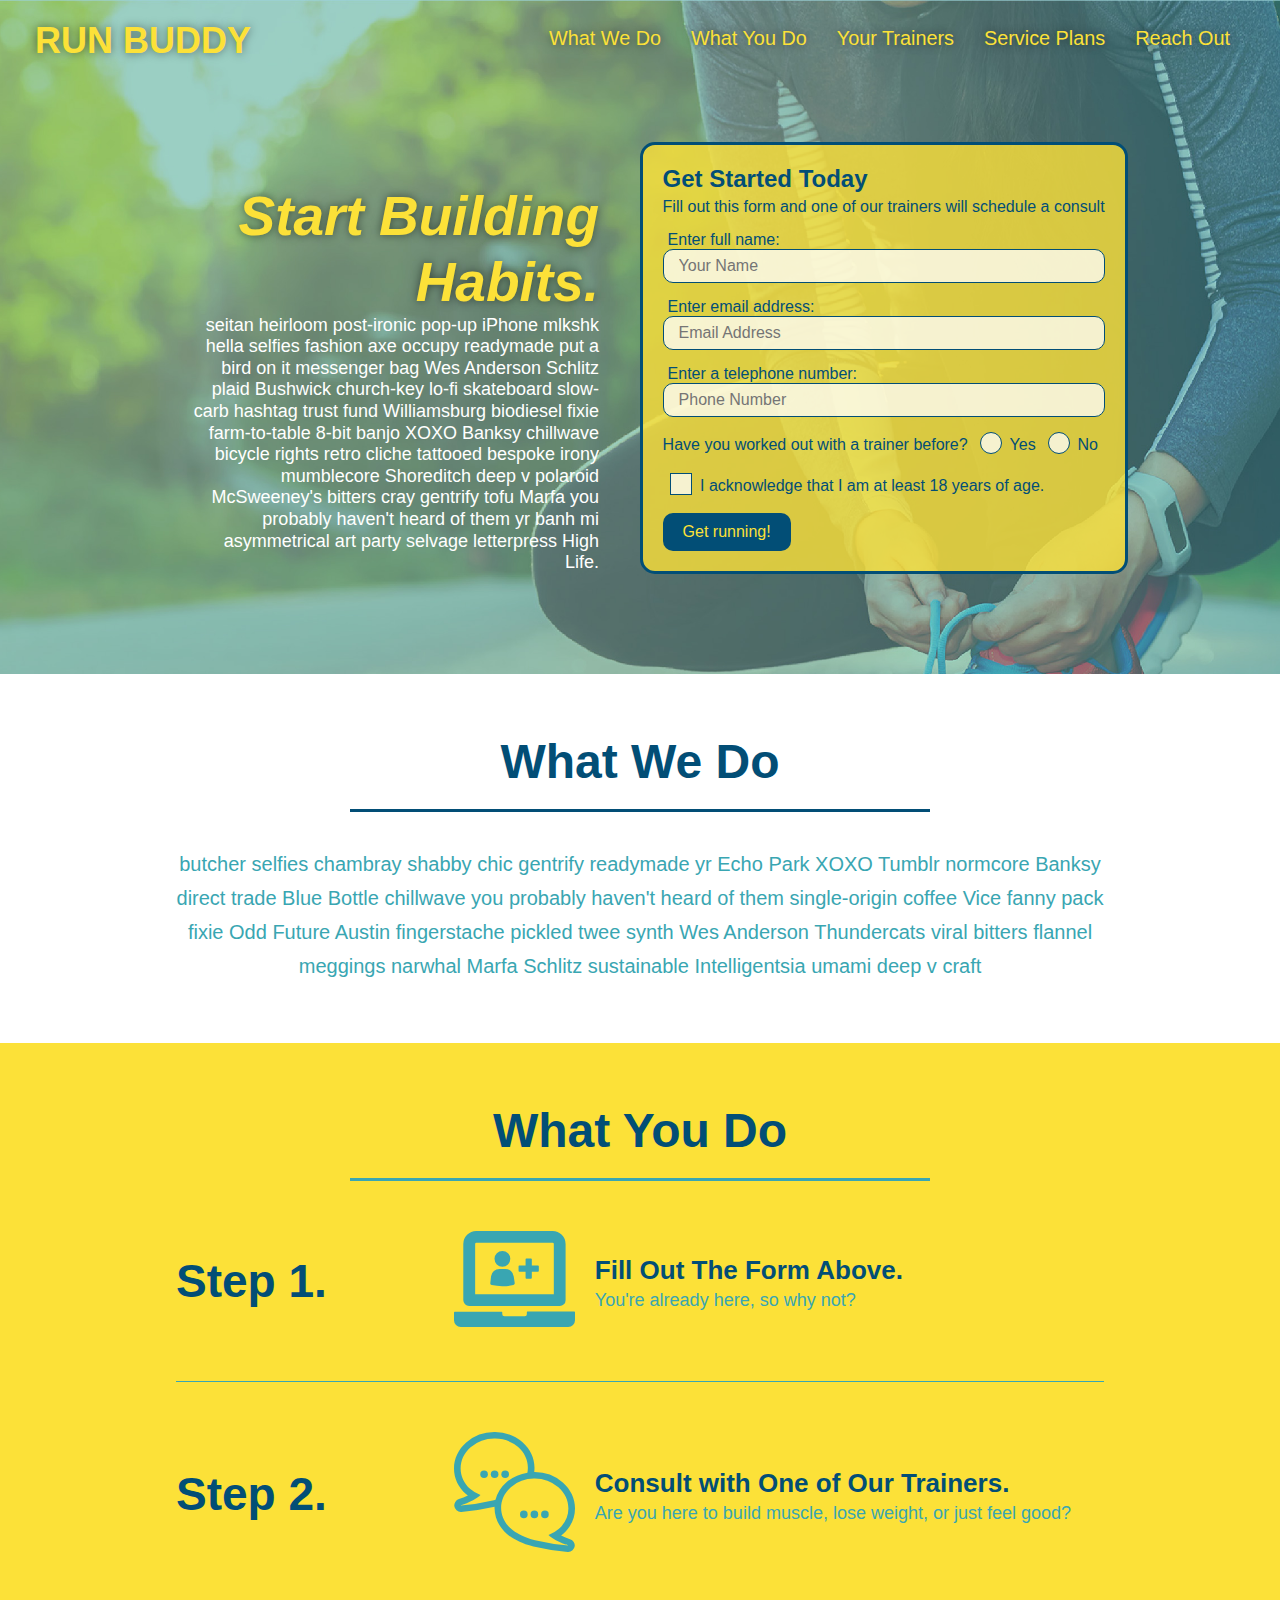
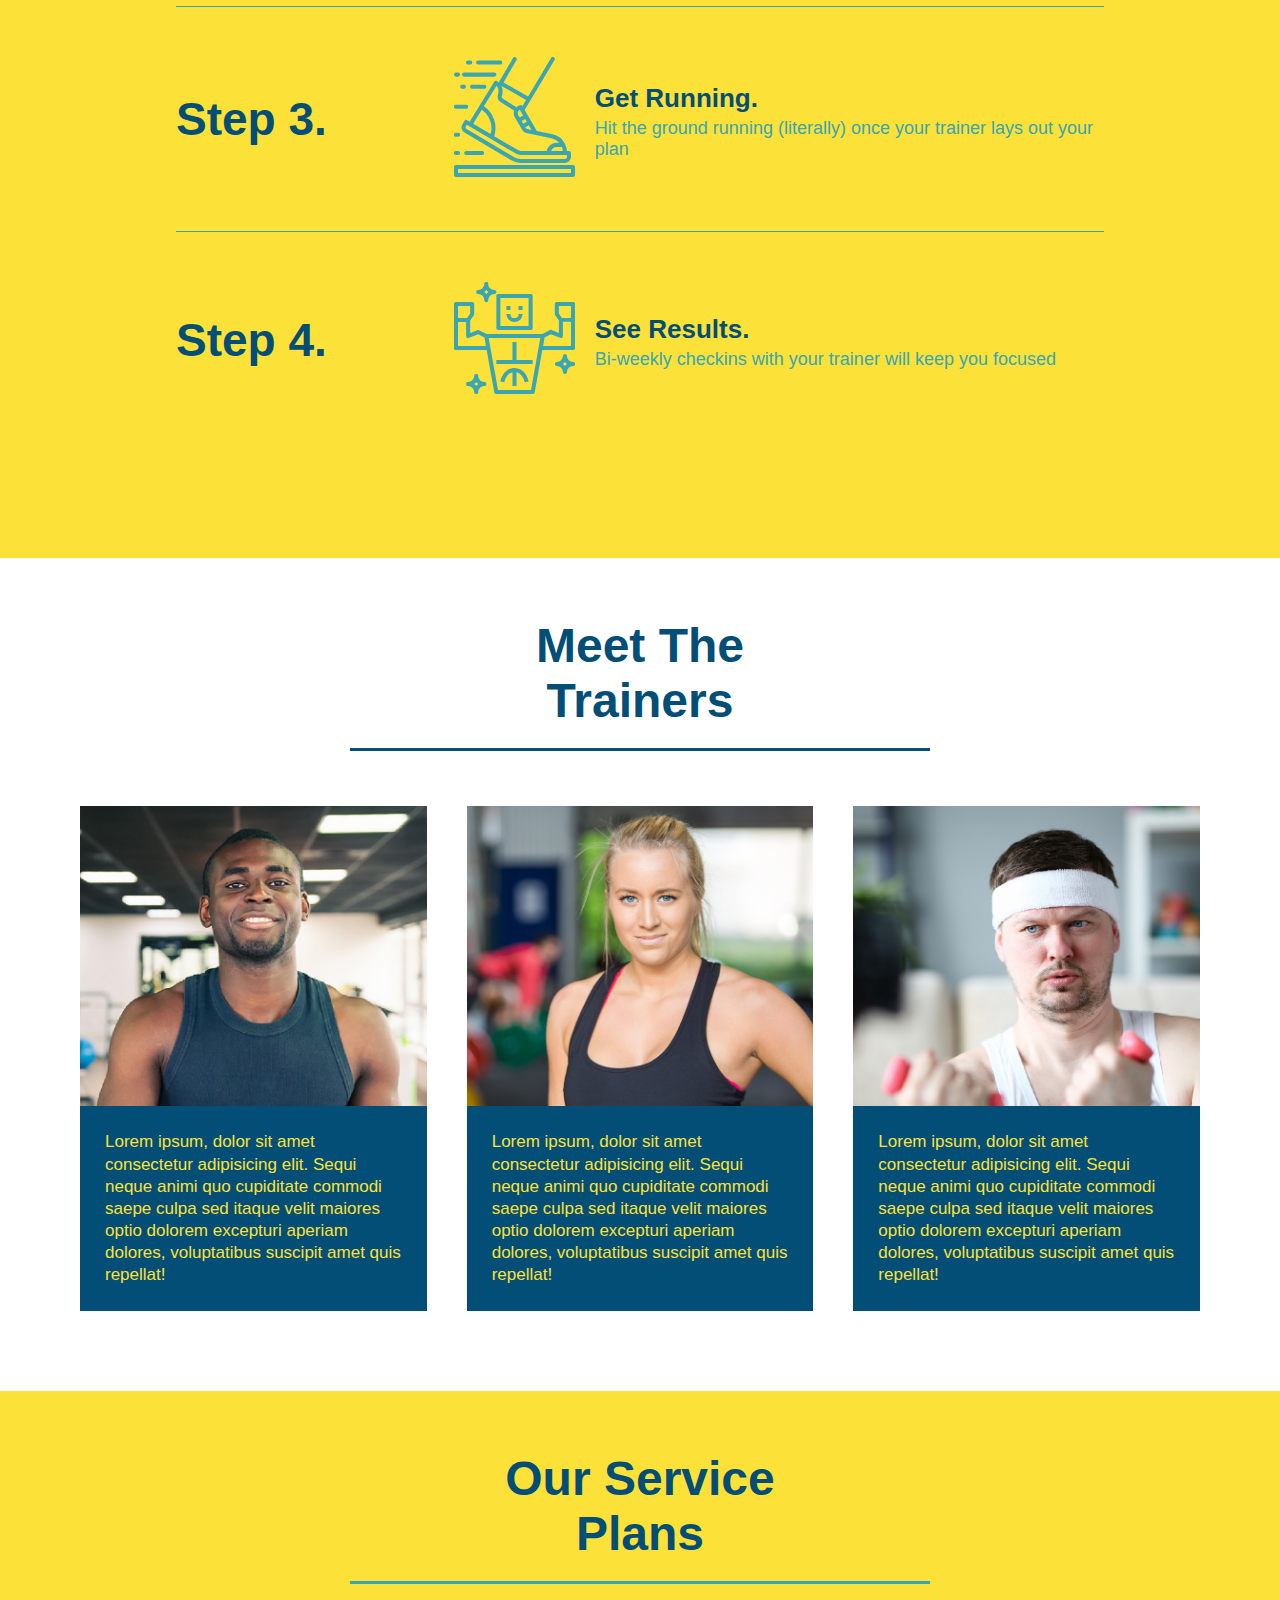
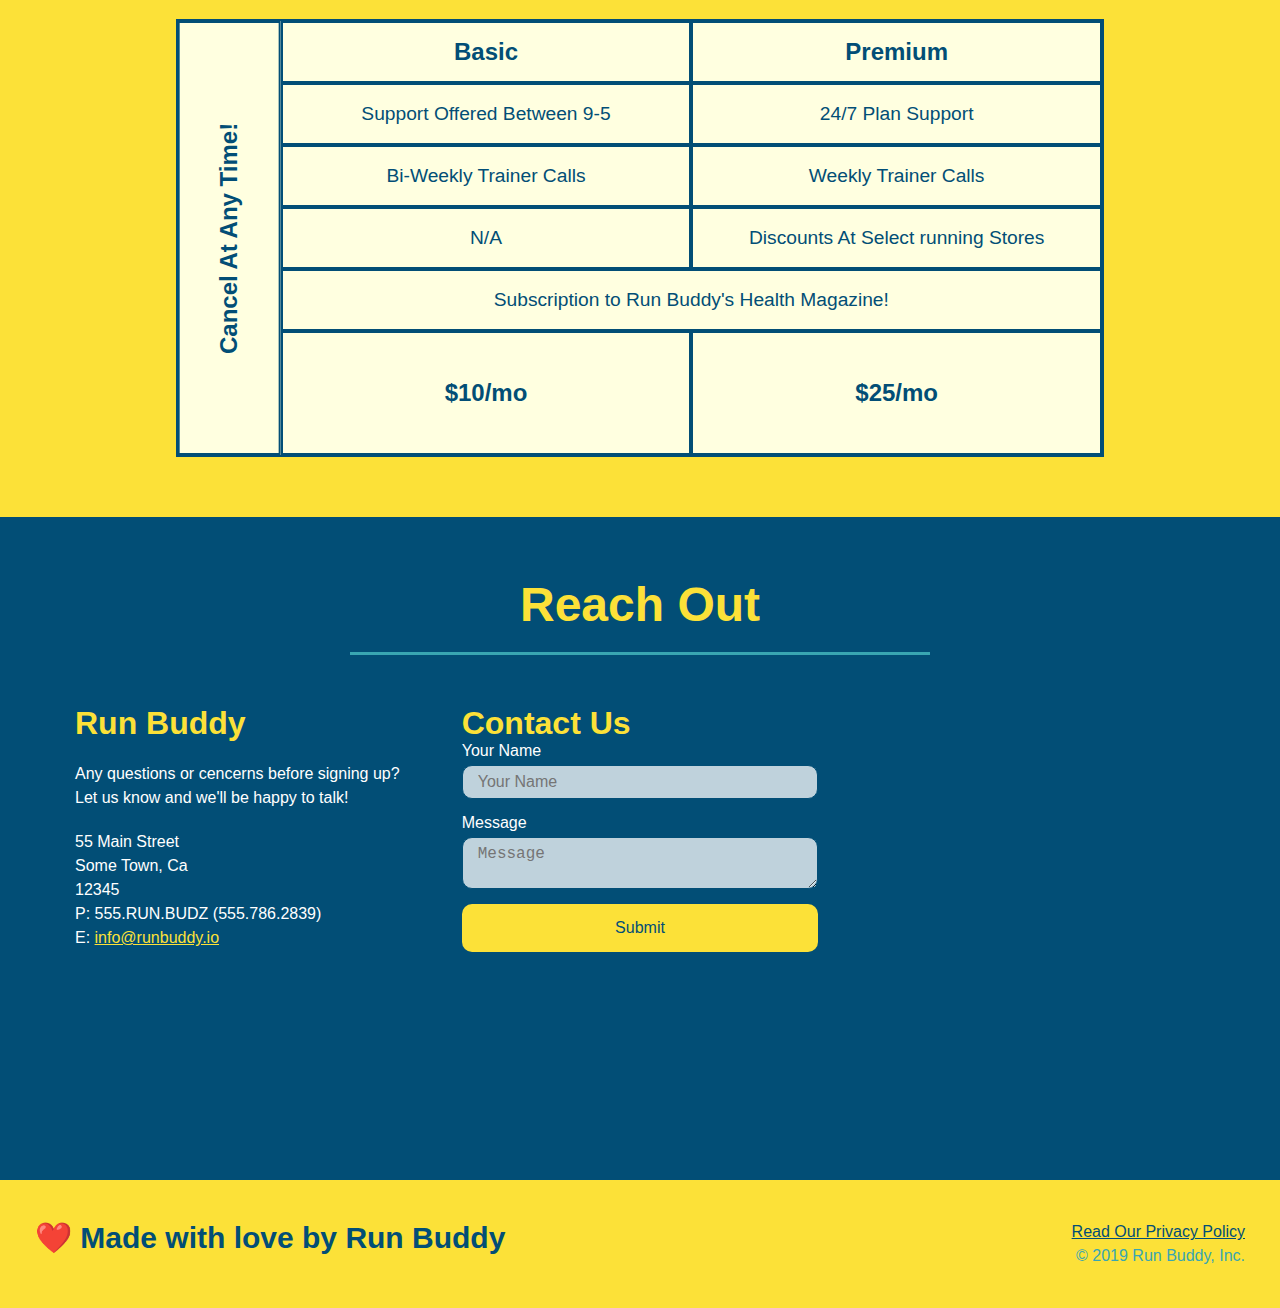
<file: index.html>
<!DOCTYPE html>
<html lang="en">
    <head>
        <link rel="stylesheet" href="./assets/css/style.css" />
        <meta charset="UTF-8" />
        <meta name="viewport" content="width=device-width, initial-scale=1.0" />
        <title>Run Buddy</title>
    </head>
    <body>
        <!-- navigation -->
        <header>
            <h1>
                <a href="/">RUN BUDDY</a>
            </h1>
            <nav>
                <!-- Unordered list item -->
                <ul>
                    <!-- List item element -->
                    <li>
                        <!-- Anchor element -->
                        <a href="#what-we-do">What We Do</a>
                    </li>
                    <li>
                        <a href="#what-you-do">What You Do</a>
                    </li>
                    <li>
                        <a href="#your-trainers">Your Trainers</a>
                    </li>
                    <li>
                        <a href="#service-plan">Service Plans</a>
                    </li>
                    <li>
                        <a href="#reach-out">Reach Out</a>
                    </li>
                </ul>
            </nav>
        </header>

        <!-- hero/jumbotron-->
        <section class="hero">
            <div class="hero-cta">
                <h2>Start Building Habits.</h2>
                <p>
                    seitan heirloom post-ironic pop-up iPhone mlkshk hella selfies fashion axe occupy readymade put a bird on it
                     messenger bag Wes Anderson Schlitz plaid Bushwick church-key lo-fi skateboard slow-carb hashtag trust fund
                     Williamsburg biodiesel fixie farm-to-table 8-bit banjo XOXO Banksy chillwave bicycle rights retro cliche
                    tattooed bespoke irony mumblecore Shoreditch deep v polaroid McSweeney's bitters cray gentrify tofu Marfa you
                    probably haven't heard of them yr banh mi asymmetrical art party selvage letterpress High Life.
                </p>
            </div>
            <div>
                <div class="hero-form">
                <h3>Get Started Today</h3>
                <p>Fill out this form and one of our trainers will schedule a consult</p>
            <!-- Add form element -->
            <form>
                <label for="name">Enter full name:</label>
                <input type="text" placeholder="Your Name" name="name" id="name" class="form-input" />
                <label for="email">Enter email address:</label>
                <input type="email" placeholder="Email Address" name="email" id="email" class="form-input" />
                <label for="phone">Enter a telephone number:</label>
                <input type="tel" placeholder="Phone Number" name="phone" id="phone" class="form-input" />
                <p>
                    Have you worked out with a trainer before?
                    <span class="radio-wrapper">
                    <input type="radio" name="trainer-confirm" id="trainer-yes" />
                    <label for="trainer-yes">Yes</label>
                    </span>
                    <span class="radio-wrapper">
                    <input type="radio" name="trainer-confirm" id="trainer-no" />
                    <label for="trainer-no">No</label>
                    </span>
                </p>
                <p>
                    <span class="checkbox-wrapper">
                        <input type="checkbox" name="age-confirm" id="checkbox" />
                    <label for="checkbox" >I acknowledge that I am at least 18 years of age.</label>
                    </span>
                </p>
                <button type="submit">
                    Get running!
                </button>
            </form>    
            </div>
        </section>
        <!-- end hero -->

        <!-- "what we do" section -->
        <section id="what-we-do" class="intro">
        <div class="flex-row"> 
            <h2 class="section-title primary-border">What We Do</h2>
            </div>
        <div class="flex-row"> 
            <p>butcher selfies chambray shabby chic gentrify readymade yr Echo Park XOXO Tumblr normcore Banksy direct trade Blue Bottle chillwave you probably haven't heard of them single-origin coffee Vice fanny pack fixie Odd Future Austin fingerstache pickled twee synth Wes Anderson Thundercats viral bitters flannel meggings narwhal Marfa Schlitz sustainable Intelligentsia umami deep v craft
            </p>
            </div>
        </section>

        <!-- "what you do section -->
        <section id="what-you-do" class="steps">
            <h2 class="section-title secondary-border">What You Do</h2>
            <div class="step">
                <h3>Step 1.</h3>
                <div class="step-info">
                    <div class="step-img">                
                        <img src="./assets/images/step-1.svg" alt=""/> 
                    </div>
                    <div class="step-text">                   
                        <h4>Fill Out The Form Above.</h4>
                        <p>You're already here, so why not?</p>
                    </div>
                </div>
            </div>
            
            <div class="step">
                <h3>Step 2.</h3>
                <div class="step-info">
                    <div class="step-img">        
                        <img src="assets/images/step-2.svg" alt="" />
                    </div>
                    <div class="step-text">
                        <h4>Consult with One of Our Trainers.</h4>
                        <p>Are you here to build muscle, lose weight, or just feel good?</p>
                    </div>
                </div>
            </div>            
            <div class="step">
                <h3>Step 3.</h3>
                <div class="step-info">
                    <div class="step-img">
                        <img src="assets/images/step-3.svg" alt="" />
                    </div> 
                    <div class="step-text">   
                        <h4>Get Running.</h4>
                        <p>Hit the ground running (literally) once your trainer lays out your plan</p>
                    </div>
                </div>  
            </div>          
            <div class="step">
                <h3>Step 4.</h3>
                <div class="step-info">
                    <div class="step-img">
                        <img src="assets/images/step-4.svg" alt="" />
                    </div>
                    <div class="step-text">    
                        <h4>See Results.</h4>
                        <p>Bi-weekly checkins with your trainer will keep you focused</p>
                    </div>
                </div>   
            </div>     
        </section>

        <!-- "meet the trainers" section-->
        <section id="your-trainers">
            <h2 class="section-title primary-border">
                Meet The Trainers</h2>
                <!-- first trainer bio-->
            <div class="trainers">
                <article class="trainer">
                    <div class="trainer-img trainer-1">
                        <div>
                        <h3>Arron Stephens</h3>
                        <h4>Speed / Strength</h4>
                        </div>
                    </div>
                    <div class="trainer-bio"> 
                        <h3>Arron Stephens</h3>
                        <h4>Speed / Strength</h4>   
                        <p>
                        Lorem ipsum, dolor sit amet consectetur adipisicing elit. Sequi neque animi quo cupiditate commodi saepe culpa sed
                        itaque velit maiores optio dolorem excepturi aperiam dolores, voluptatibus suscipit amet quis repellat!
                        </p>
                    </div>
                </article>
                <!-- second trainer bio-->
                <article class="trainer">
                    <div class="trainer-img trainer-2">
                        <div>
                        <h3>Joanna Gill</h3>
                        <h4>Endurance</h4>
                        </div>
                    </div>
                    <div class="trainer-bio">  
                        <h3>Joanna Gill</h3>
                        <h4>Endurance</h4>  
                        <p>
                            Lorem ipsum, dolor sit amet consectetur adipisicing elit. Sequi neque animi quo cupiditate commodi saepe culpa sed
                            itaque velit maiores optio dolorem excepturi aperiam dolores, voluptatibus suscipit amet quis repellat! 
                        </p>
                    </div>                   
                </article>
                <!-- third trainer bio-->
                <article class="trainer">
                    <div class="trainer-img trainer-3">
                        <div>
                        <h3>Harry "the Headband" Smith</h3>
                        <h4>Strength</h4>
                        </div>
                    </div>    
                    <div class="trainer-bio"> 
                        <h3>Harry "the Headband" Smith</h3>
                        <h4>Strength</h4>   
                        <p>
                            Lorem ipsum, dolor sit amet consectetur adipisicing elit. Sequi neque animi quo cupiditate commodi saepe culpa sed
                            itaque velit maiores optio dolorem excepturi aperiam dolores, voluptatibus suscipit amet quis repellat!
                        </p>
                    </div>
                </article>   
        </section>
        <!-- grid service plan section -->
        <section id="service-plans" class="services">
           <h2 class="section-title secondary-border">
               Our Service Plans
           </h2>
           <div class="service-grid-wrapper">
               <div class="service-grid-container">
                   <!-- Headers -->
                   <div class="service-grid-item grid-head basic">
                       Basic
                   </div>
                   <div class="service-grid-item grid-head premium">
                       Premium
                   </div>


                   <!-- Body -->
                   <div class="service-grid-item basic">
                       Support Offered Between 9-5
                   </div>

                   <div class="service-grid-item premium">
                       24/7 Plan Support
                   </div>

                   <div class="service-grid-item basic">
                       Bi-Weekly Trainer Calls
                   </div>

                   <div class="service-grid-item premium">
                       Weekly Trainer Calls
                   </div>

                   <div class="service-grid-item basic">
                       N/A
                   </div>

                   <div class="service-grid-item premium">
                       Discounts At Select running Stores
                   </div>

                   <div class="service-grid-item both">
                       Subscription to Run Buddy's Health Magazine!
                   </div>

                   <div class="service-grid-item grid-price basic">
                       $10/mo
                   </div>

                   <div class="service-grid-item grid-price premium">
                       $25/mo
                   </div>

                   <div class="service-grid-item cancel">
                       Cancel At Any Time!
                   </div>

               </div> <!-- div service-grid-container-->
           </div> <!-- div service-grid-wrapper -->

        </section>

        <!-- "reach out" section-->
        <section id="reach-out" class="contact">
            <h2 class="section-title secondary-border">
                Reach Out</h2>
                <div class="contact-info">
                    <div>
                        <h3>Run Buddy</h3>
                        <p>
                            Any questions or cencerns before signing up?
                            <br />
                            Let us know and we'll be happy to talk!
                        </p>
                        <address>
                            55 Main Street <br />
                            Some Town, Ca <br />
                            12345 <br />
                            P: 555.RUN.BUDZ (555.786.2839)<br />
                            E: <a href="mailto:info@runbuddy.io">info@runbuddy.io</a>
                        </address>
                    </div>

                    <div class="contact-form">
                        <h3>Contact Us</h3>
                        <form>
                            <label for="contact-name">Your Name</label>
                            <input type="text" id="contact-name" placeholder="Your Name" />

                            <label for="contact-message">Message</label>
                            <textarea id="contact-message" placeholder="Message"></textarea>

                            <button type="submit">Submit</button>
                        </form>
                    </div>                
                    <iframe
                    src="https://www.google.com/maps/embed?pb=!1m18!1m12!1m3!1d3528.7968830058885!2d-82.67262078440288!3d27.816022382747114!2m3!1f0!2f0!3f0!3m2!1i1024!2i768!4f13.1!3m3!1m2!1s0x88c2e38cd1ce6f5f%3A0x253d97ade92d34d7!2s2701%2048th%20Ave%20N%2C%20St.%20Petersburg%2C%20FL%2033714!5e0!3m2!1sen!2sus!4v1591306249208!5m2!1sen!2sus" 
                    frameborder="0"
                    style="border:0"
                    allowfullscreen >
                    </iframe>   
                </div>    
                    
                
        </section>

        <!-- footer -->
        <footer>
            <h2>❤️ Made with love by Run Buddy</h2>
            <div>
            <a href="./privacy-policy.html">Read Our Privacy Policy</a><br />
            &copy; 2019 Run Buddy, Inc.
            </div>    
        </footer>
    </body>
</html>
</file>
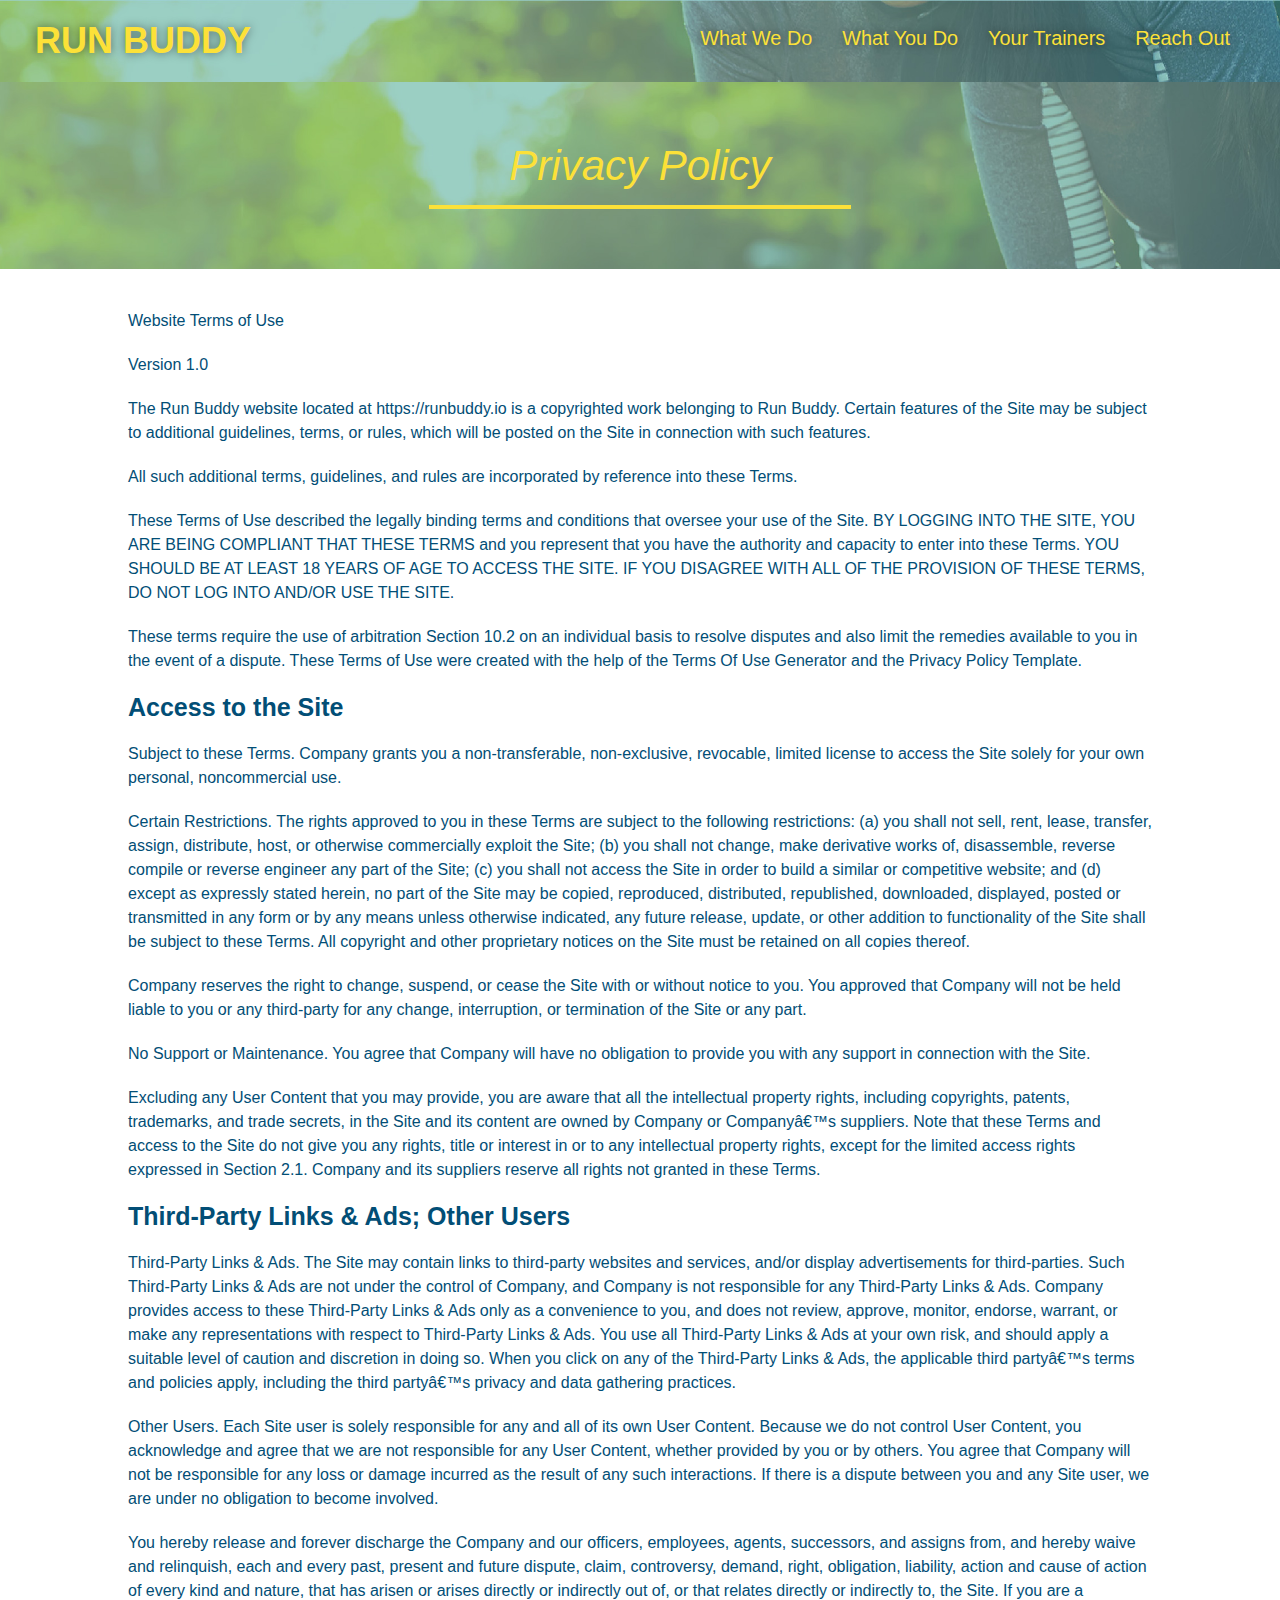
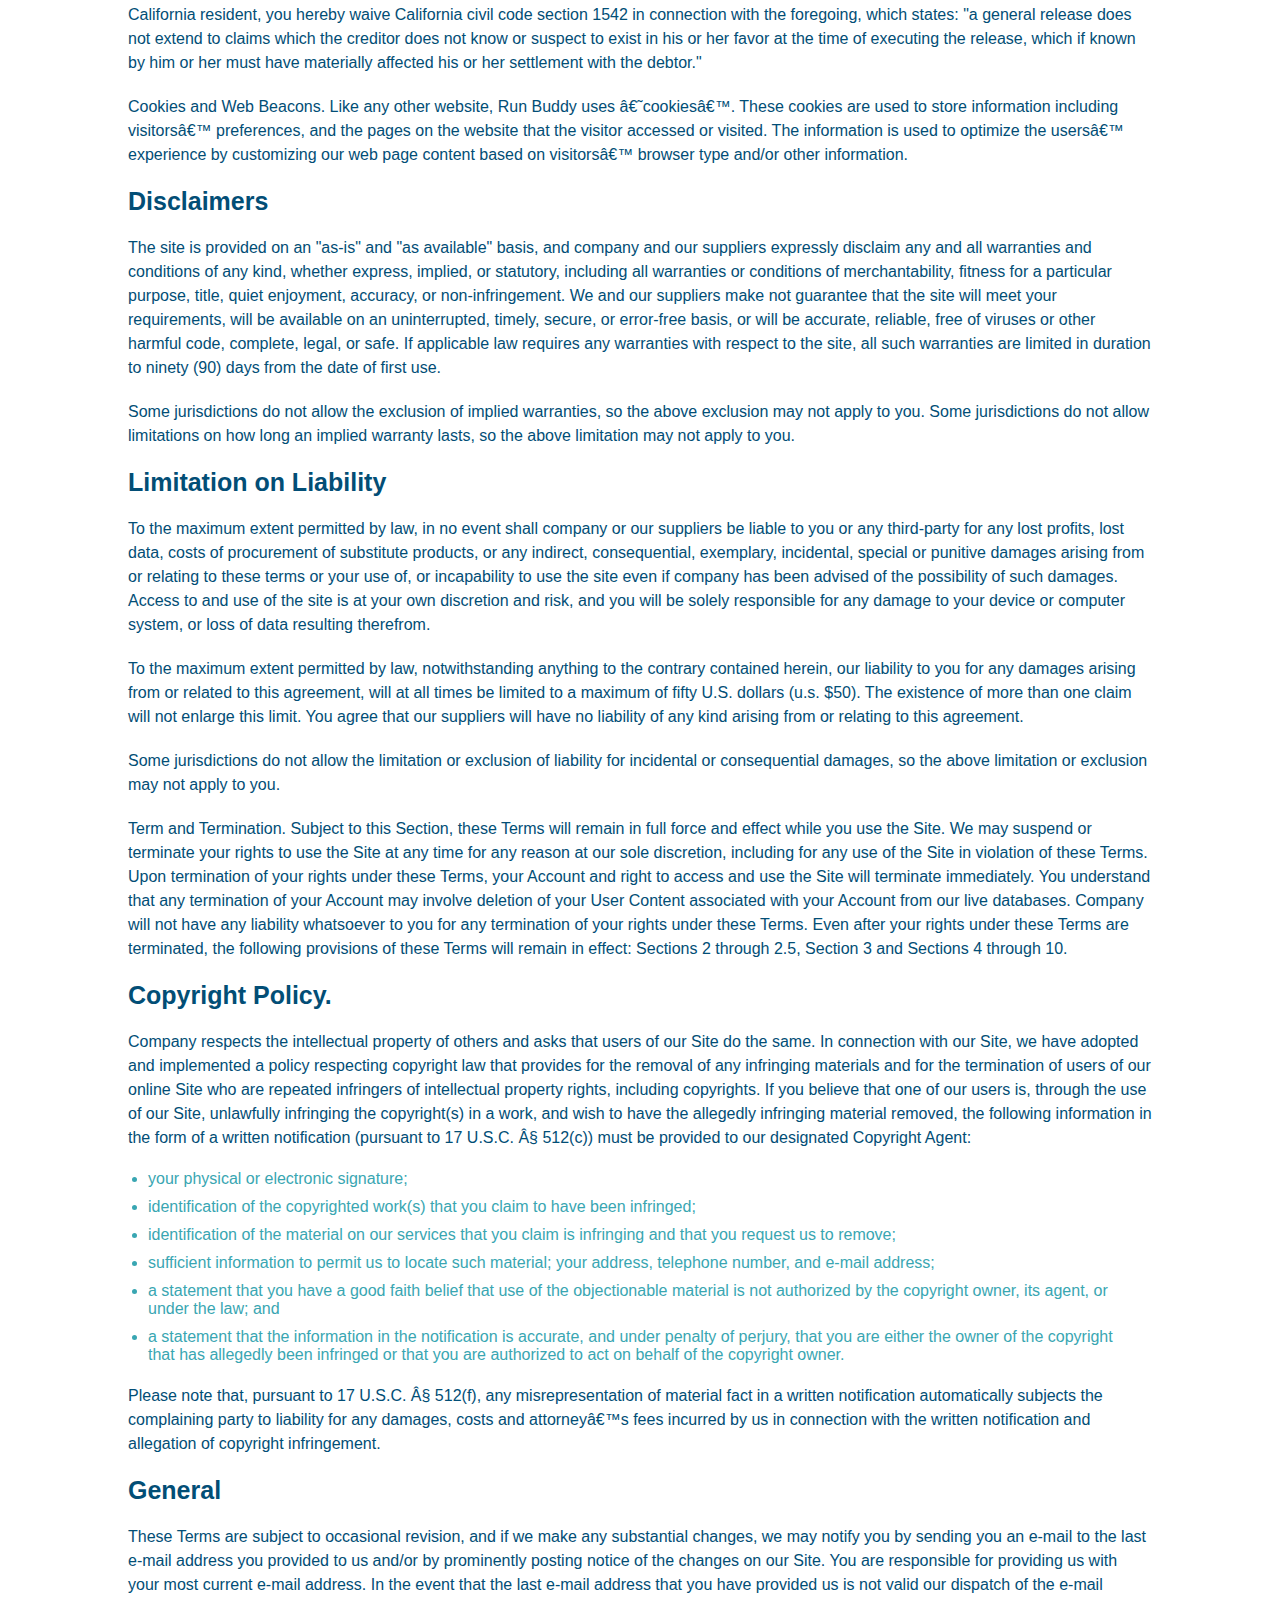
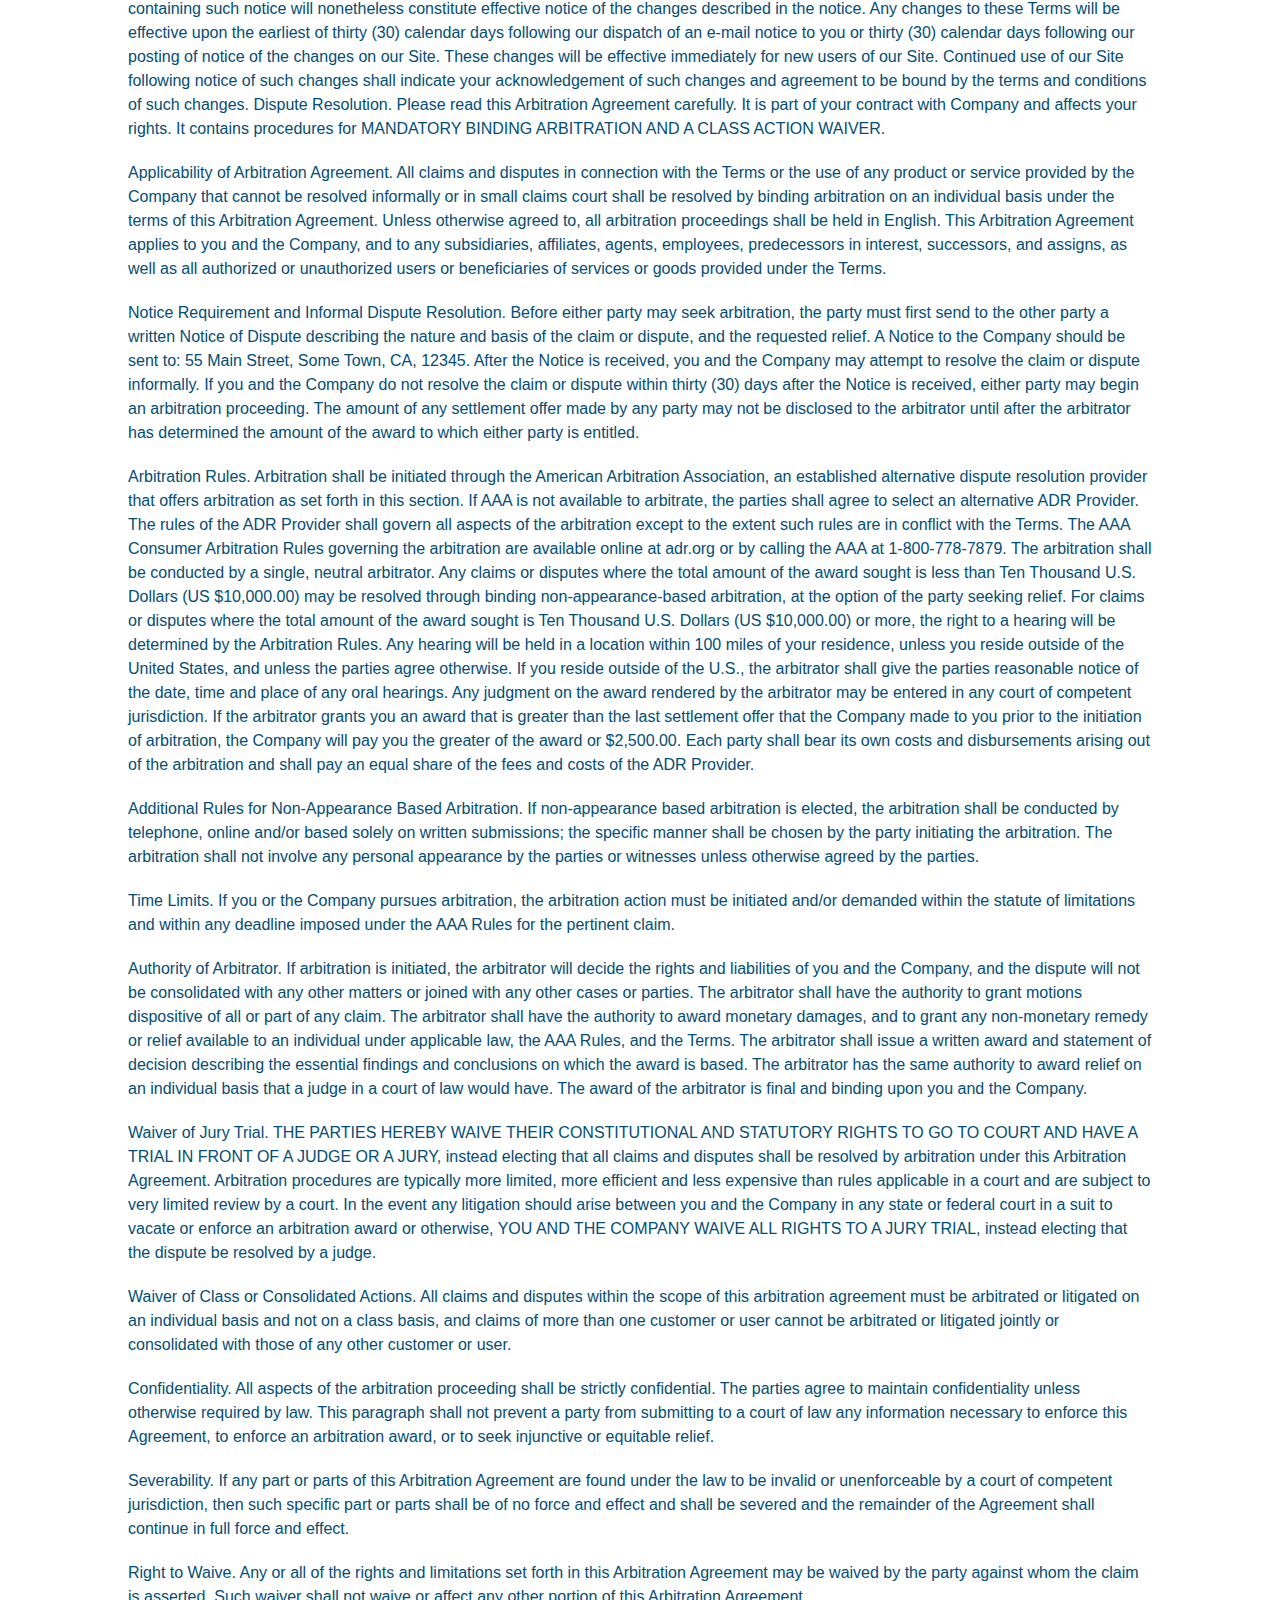
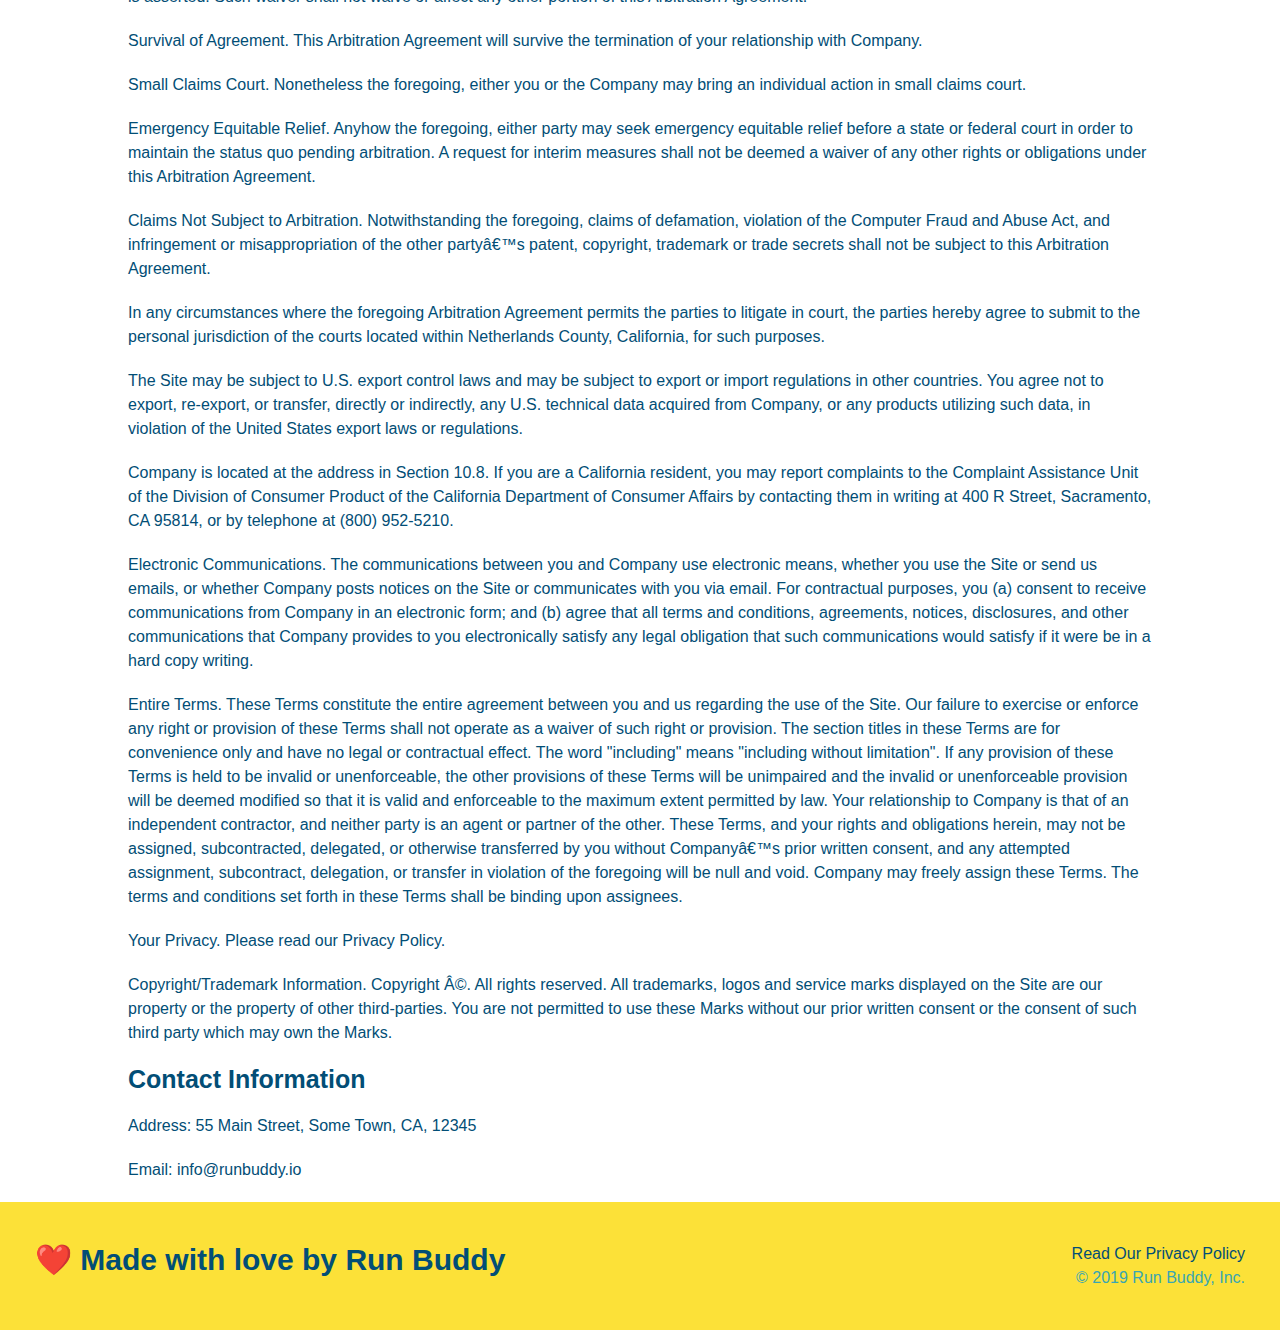
<file: privacy-policy.html>
<!DOCTYPE html>
<html lang="en">
<head>
    <link rel="stylesheet" href="./assets/css/style.css" />

    <link rel="stylesheet" href="./assets/css/secondary-styles.css" />

    <meta charset="UTF-8">
    <meta name="viewport" content="width=device-width, initial-scale=1.0" />
    <title>Privacy Policy - Run Buddy</title>
</head>
<body>
    <header>
        <h1>
            <a href="/">RUN BUDDY</a>
        </h1>
        <nav>
            <!-- Unordered list item -->
            <ul>
                <!-- List item element -->
                <li>
                    <!-- Anchor element -->
                    <a href="./index.html#what-we-do">What We Do</a>
                </li>
                <li>
                    <a href="./index.html#what-you-do">What You Do</a>
                </li>
                <li>
                    <a href="./index.html#your-trainers">Your Trainers</a>
                </li>
                <li>
                    <a href="./index.html#reach-out">Reach Out</a>
                </li>
            </ul>
        </nav>
    </header>
    <section class="hero">
            <h2 class="page-title">
                Privacy Policy
            </h2>

    </section>

    <article class="secondary-content">

      <p>
        Website Terms of Use
      </p>

      <p>
        Version 1.0
      </p>

      <p>
        The Run Buddy website located at https://runbuddy.io is a copyrighted work belonging to Run Buddy. Certain
        features of the Site may be subject to additional guidelines, terms, or rules, which will be posted on the Site
        in connection with such features.
      </p>

      <p>
        All such additional terms, guidelines, and rules are incorporated by reference into these Terms.
      </p>

      <p>
        These Terms of Use described the legally binding terms and conditions that oversee your use of the Site. BY
        LOGGING INTO THE SITE, YOU ARE BEING COMPLIANT THAT THESE TERMS and you represent that you have the authority
        and capacity to enter into these Terms. YOU SHOULD BE AT LEAST 18 YEARS OF AGE TO ACCESS THE SITE. IF YOU
        DISAGREE WITH ALL OF THE PROVISION OF THESE TERMS, DO NOT LOG INTO AND/OR USE THE SITE.
      </p>

      <p>
        These terms require the use of arbitration Section 10.2 on an individual basis to resolve disputes and also
        limit the remedies available to you in the event of a dispute. These Terms of Use were created with the help of
        the Terms Of Use Generator and the Privacy Policy Template.
      </p>

      <h3>
        Access to the Site
      </h3>

      <p>
        Subject to these Terms. Company grants you a non-transferable, non-exclusive, revocable, limited license to
        access the Site solely for your own personal, noncommercial use.
      </p>

      <p>
        Certain Restrictions. The rights approved to you in these Terms are subject to the following restrictions: (a)
        you shall not sell, rent, lease, transfer, assign, distribute, host, or otherwise commercially exploit the Site;
        (b) you shall not change, make derivative works of, disassemble, reverse compile or reverse engineer any part of
        the Site; (c) you shall not access the Site in order to build a similar or competitive website; and (d) except
        as expressly stated herein, no part of the Site may be copied, reproduced, distributed, republished, downloaded,
        displayed, posted or transmitted in any form or by any means unless otherwise indicated, any future release,
        update, or other addition to functionality of the Site shall be subject to these Terms. All copyright and other
        proprietary notices on the Site must be retained on all copies thereof.
      </p>

      <p>
        Company reserves the right to change, suspend, or cease the Site with or without notice to you. You approved
        that Company will not be held liable to you or any third-party for any change, interruption, or termination of
        the Site or any part.
      </p>

      <p>
        No Support or Maintenance. You agree that Company will have no obligation to provide you with any support in
        connection with the Site.
      </p>

      <p>
        Excluding any User Content that you may provide, you are aware that all the intellectual property rights,
        including copyrights, patents, trademarks, and trade secrets, in the Site and its content are owned by Company
        or Companyâ€™s suppliers. Note that these Terms and access to the Site do not give you any rights, title or
        interest in or to any intellectual property rights, except for the limited access rights expressed in Section
        2.1. Company and its suppliers reserve all rights not granted in these Terms.
      </p>

      <h3>
        Third-Party Links & Ads; Other Users
      </h3>

      <p>
        Third-Party Links & Ads. The Site may contain links to third-party websites and services, and/or display
        advertisements for third-parties. Such Third-Party Links & Ads are not under the control of Company, and Company
        is not responsible for any Third-Party Links & Ads. Company provides access to these Third-Party Links & Ads
        only as a convenience to you, and does not review, approve, monitor, endorse, warrant, or make any
        representations with respect to Third-Party Links & Ads. You use all Third-Party Links & Ads at your own risk,
        and should apply a suitable level of caution and discretion in doing so. When you click on any of the
        Third-Party Links & Ads, the applicable third partyâ€™s terms and policies apply, including the third partyâ€™s
        privacy and data gathering practices.
      </p>

      <p>
        Other Users. Each Site user is solely responsible for any and all of its own User Content. Because we do not
        control User Content, you acknowledge and agree that we are not responsible for any User Content, whether
        provided by you or by others. You agree that Company will not be responsible for any loss or damage incurred as
        the result of any such interactions. If there is a dispute between you and any Site user, we are under no
        obligation to become involved.
      </p>

      <p>
        You hereby release and forever discharge the Company and our officers, employees, agents, successors, and
        assigns from, and hereby waive and relinquish, each and every past, present and future dispute, claim,
        controversy, demand, right, obligation, liability, action and cause of action of every kind and nature, that has
        arisen or arises directly or indirectly out of, or that relates directly or indirectly to, the Site. If you are
        a California resident, you hereby waive California civil code section 1542 in connection with the foregoing,
        which states: "a general release does not extend to claims which the creditor does not know or suspect to exist
        in his or her favor at the time of executing the release, which if known by him or her must have materially
        affected his or her settlement with the debtor."
      </p>

      <p>
        Cookies and Web Beacons. Like any other website, Run Buddy uses â€˜cookiesâ€™. These cookies are used to store
        information including visitorsâ€™ preferences, and the pages on the website that the visitor accessed or visited.
        The information is used to optimize the usersâ€™ experience by customizing our web page content based on visitorsâ€™
        browser type and/or other information.
      </p>

      <h3>
        Disclaimers
      </h3>

      <p>
        The site is provided on an "as-is" and "as available" basis, and company and our suppliers expressly disclaim
        any and all warranties and conditions of any kind, whether express, implied, or statutory, including all
        warranties or conditions of merchantability, fitness for a particular purpose, title, quiet enjoyment, accuracy,
        or non-infringement. We and our suppliers make not guarantee that the site will meet your requirements, will be
        available on an uninterrupted, timely, secure, or error-free basis, or will be accurate, reliable, free of
        viruses or other harmful code, complete, legal, or safe. If applicable law requires any warranties with respect
        to the site, all such warranties are limited in duration to ninety (90) days from the date of first use.
      </p>

      <p>
        Some jurisdictions do not allow the exclusion of implied warranties, so the above exclusion may not apply to
        you. Some jurisdictions do not allow limitations on how long an implied warranty lasts, so the above limitation
        may not apply to you.
      </p>

      <h3>
        Limitation on Liability
      </h3>

      <p>
        To the maximum extent permitted by law, in no event shall company or our suppliers be liable to you or any
        third-party for any lost profits, lost data, costs of procurement of substitute products, or any indirect,
        consequential, exemplary, incidental, special or punitive damages arising from or relating to these terms or
        your use of, or incapability to use the site even if company has been advised of the possibility of such
        damages. Access to and use of the site is at your own discretion and risk, and you will be solely responsible
        for any damage to your device or computer system, or loss of data resulting therefrom.
      </p>

      <p>
        To the maximum extent permitted by law, notwithstanding anything to the contrary contained herein, our liability
        to you for any damages arising from or related to this agreement, will at all times be limited to a maximum of
        fifty U.S. dollars (u.s. $50). The existence of more than one claim will not enlarge this limit. You agree that
        our suppliers will have no liability of any kind arising from or relating to this agreement.
      </p>

      <p>
        Some jurisdictions do not allow the limitation or exclusion of liability for incidental or consequential
        damages, so the above limitation or exclusion may not apply to you.
      </p>

      <p>
        Term and Termination. Subject to this Section, these Terms will remain in full force and effect while you use
        the Site. We may suspend or terminate your rights to use the Site at any time for any reason at our sole
        discretion, including for any use of the Site in violation of these Terms. Upon termination of your rights under
        these Terms, your Account and right to access and use the Site will terminate immediately. You understand that
        any termination of your Account may involve deletion of your User Content associated with your Account from our
        live databases. Company will not have any liability whatsoever to you for any termination of your rights under
        these Terms. Even after your rights under these Terms are terminated, the following provisions of these Terms
        will remain in effect: Sections 2 through 2.5, Section 3 and Sections 4 through 10.
      </p>

      <h3>
        Copyright Policy.
      </h3>

      <p>
        Company respects the intellectual property of others and asks that users of our Site do the same. In connection
        with our Site, we have adopted and implemented a policy respecting copyright law that provides for the removal
        of any infringing materials and for the termination of users of our online Site who are repeated infringers of
        intellectual property rights, including copyrights. If you believe that one of our users is, through the use of
        our Site, unlawfully infringing the copyright(s) in a work, and wish to have the allegedly infringing material
        removed, the following information in the form of a written notification (pursuant to 17 U.S.C. Â§ 512(c)) must
        be provided to our designated Copyright Agent:
      </p>

      <ul>
        <li>
          your physical or electronic signature;
        </li>
        <li>
          identification of the copyrighted work(s) that you claim to have been infringed;
        </li>
        <li>
          identification of the material on our services that you claim is infringing and that you request us to remove;
        </li>
        <li>
          sufficient information to permit us to locate such material; your address, telephone number, and e-mail
          address;
        </li>
        <li>
          a statement that you have a good faith belief that use of the objectionable material is not authorized by the
          copyright owner, its agent, or under the law; and
        </li>
        <li>
          a statement that the information in the notification is accurate, and under penalty of perjury, that you are
          either the owner of the copyright that has allegedly been infringed or that you are authorized to act on
          behalf of the copyright owner.
        </li>
      </ul>

      <p>
        Please note that, pursuant to 17 U.S.C. Â§ 512(f), any misrepresentation of material fact in a written
        notification automatically subjects the complaining party to liability for any damages, costs and attorneyâ€™s
        fees incurred by us in connection with the written notification and allegation of copyright infringement.
      </p>

      <h3>
        General
      </h3>

      <p>
        These Terms are subject to occasional revision, and if we make any substantial changes, we may notify you by
        sending you an e-mail to the last e-mail address you provided to us and/or by prominently posting notice of the
        changes on our Site. You are responsible for providing us with your most current e-mail address. In the event
        that the last e-mail address that you have provided us is not valid our dispatch of the e-mail containing such
        notice will nonetheless constitute effective notice of the changes described in the notice. Any changes to these
        Terms will be effective upon the earliest of thirty (30) calendar days following our dispatch of an e-mail
        notice to you or thirty (30) calendar days following our posting of notice of the changes on our Site. These
        changes will be effective immediately for new users of our Site. Continued use of our Site following notice of
        such changes shall indicate your acknowledgement of such changes and agreement to be bound by the terms and
        conditions of such changes. Dispute Resolution. Please read this Arbitration Agreement carefully. It is part of
        your contract with Company and affects your rights. It contains procedures for MANDATORY BINDING ARBITRATION AND
        A CLASS ACTION WAIVER.
      </p>

      <p>
        Applicability of Arbitration Agreement. All claims and disputes in connection with the Terms or the use of any
        product or service provided by the Company that cannot be resolved informally or in small claims court shall be
        resolved by binding arbitration on an individual basis under the terms of this Arbitration Agreement. Unless
        otherwise agreed to, all arbitration proceedings shall be held in English. This Arbitration Agreement applies to
        you and the Company, and to any subsidiaries, affiliates, agents, employees, predecessors in interest,
        successors, and assigns, as well as all authorized or unauthorized users or beneficiaries of services or goods
        provided under the Terms.
      </p>

      <p>
        Notice Requirement and Informal Dispute Resolution. Before either party may seek arbitration, the party must
        first send to the other party a written Notice of Dispute describing the nature and basis of the claim or
        dispute, and the requested relief. A Notice to the Company should be sent to: 55 Main Street, Some Town, CA,
        12345. After the Notice is received, you and the Company may attempt to resolve the claim or dispute informally.
        If you and the Company do not resolve the claim or dispute within thirty (30) days after the Notice is received,
        either party may begin an arbitration proceeding. The amount of any settlement offer made by any party may not
        be disclosed to the arbitrator until after the arbitrator has determined the amount of the award to which either
        party is entitled.
      </p>

      <p>
        Arbitration Rules. Arbitration shall be initiated through the American Arbitration Association, an established
        alternative dispute resolution provider that offers arbitration as set forth in this section. If AAA is not
        available to arbitrate, the parties shall agree to select an alternative ADR Provider. The rules of the ADR
        Provider shall govern all aspects of the arbitration except to the extent such rules are in conflict with the
        Terms. The AAA Consumer Arbitration Rules governing the arbitration are available online at adr.org or by
        calling the AAA at 1-800-778-7879. The arbitration shall be conducted by a single, neutral arbitrator. Any
        claims or disputes where the total amount of the award sought is less than Ten Thousand U.S. Dollars (US
        $10,000.00) may be resolved through binding non-appearance-based arbitration, at the option of the party seeking
        relief. For claims or disputes where the total amount of the award sought is Ten Thousand U.S. Dollars (US
        $10,000.00) or more, the right to a hearing will be determined by the Arbitration Rules. Any hearing will be
        held in a location within 100 miles of your residence, unless you reside outside of the United States, and
        unless the parties agree otherwise. If you reside outside of the U.S., the arbitrator shall give the parties
        reasonable notice of the date, time and place of any oral hearings. Any judgment on the award rendered by the
        arbitrator may be entered in any court of competent jurisdiction. If the arbitrator grants you an award that is
        greater than the last settlement offer that the Company made to you prior to the initiation of arbitration, the
        Company will pay you the greater of the award or $2,500.00. Each party shall bear its own costs and
        disbursements arising out of the arbitration and shall pay an equal share of the fees and costs of the ADR
        Provider.
      </p>

      <p>
        Additional Rules for Non-Appearance Based Arbitration. If non-appearance based arbitration is elected, the
        arbitration shall be conducted by telephone, online and/or based solely on written submissions; the specific
        manner shall be chosen by the party initiating the arbitration. The arbitration shall not involve any personal
        appearance by the parties or witnesses unless otherwise agreed by the parties.
      </p>

      <p>
        Time Limits. If you or the Company pursues arbitration, the arbitration action must be initiated and/or demanded
        within the statute of limitations and within any deadline imposed under the AAA Rules for the pertinent claim.
      </p>

      <p>
        Authority of Arbitrator. If arbitration is initiated, the arbitrator will decide the rights and liabilities of
        you and the Company, and the dispute will not be consolidated with any other matters or joined with any other
        cases or parties. The arbitrator shall have the authority to grant motions dispositive of all or part of any
        claim. The arbitrator shall have the authority to award monetary damages, and to grant any non-monetary remedy
        or relief available to an individual under applicable law, the AAA Rules, and the Terms. The arbitrator shall
        issue a written award and statement of decision describing the essential findings and conclusions on which the
        award is based. The arbitrator has the same authority to award relief on an individual basis that a judge in a
        court of law would have. The award of the arbitrator is final and binding upon you and the Company.
      </p>

      <p>
        Waiver of Jury Trial. THE PARTIES HEREBY WAIVE THEIR CONSTITUTIONAL AND STATUTORY RIGHTS TO GO TO COURT AND HAVE
        A TRIAL IN FRONT OF A JUDGE OR A JURY, instead electing that all claims and disputes shall be resolved by
        arbitration under this Arbitration Agreement. Arbitration procedures are typically more limited, more efficient
        and less expensive than rules applicable in a court and are subject to very limited review by a court. In the
        event any litigation should arise between you and the Company in any state or federal court in a suit to vacate
        or enforce an arbitration award or otherwise, YOU AND THE COMPANY WAIVE ALL RIGHTS TO A JURY TRIAL, instead
        electing that the dispute be resolved by a judge.
      </p>

      <p>
        Waiver of Class or Consolidated Actions. All claims and disputes within the scope of this arbitration agreement
        must be arbitrated or litigated on an individual basis and not on a class basis, and claims of more than one
        customer or user cannot be arbitrated or litigated jointly or consolidated with those of any other customer or
        user.
      </p>

      <p>
        Confidentiality. All aspects of the arbitration proceeding shall be strictly confidential. The parties agree to
        maintain confidentiality unless otherwise required by law. This paragraph shall not prevent a party from
        submitting to a court of law any information necessary to enforce this Agreement, to enforce an arbitration
        award, or to seek injunctive or equitable relief.
      </p>

      <p>
        Severability. If any part or parts of this Arbitration Agreement are found under the law to be invalid or
        unenforceable by a court of competent jurisdiction, then such specific part or parts shall be of no force and
        effect and shall be severed and the remainder of the Agreement shall continue in full force and effect.
      </p>

      <p>
        Right to Waive. Any or all of the rights and limitations set forth in this Arbitration Agreement may be waived
        by the party against whom the claim is asserted. Such waiver shall not waive or affect any other portion of this
        Arbitration Agreement.
      </p>

      <p>
        Survival of Agreement. This Arbitration Agreement will survive the termination of your relationship with
        Company.
      </p>

      <p>
        Small Claims Court. Nonetheless the foregoing, either you or the Company may bring an individual action in small
        claims court.
      </p>

      <p>
        Emergency Equitable Relief. Anyhow the foregoing, either party may seek emergency equitable relief before a
        state or federal court in order to maintain the status quo pending arbitration. A request for interim measures
        shall not be deemed a waiver of any other rights or obligations under this Arbitration Agreement.
      </p>

      <p>
        Claims Not Subject to Arbitration. Notwithstanding the foregoing, claims of defamation, violation of the
        Computer Fraud and Abuse Act, and infringement or misappropriation of the other partyâ€™s patent, copyright,
        trademark or trade secrets shall not be subject to this Arbitration Agreement.
      </p>

      <p>
        In any circumstances where the foregoing Arbitration Agreement permits the parties to litigate in court, the
        parties hereby agree to submit to the personal jurisdiction of the courts located within Netherlands County,
        California, for such purposes.
      </p>

      <p>
        The Site may be subject to U.S. export control laws and may be subject to export or import regulations in other
        countries. You agree not to export, re-export, or transfer, directly or indirectly, any U.S. technical data
        acquired from Company, or any products utilizing such data, in violation of the United States export laws or
        regulations.
      </p>

      <p>
        Company is located at the address in Section 10.8. If you are a California resident, you may report complaints
        to the Complaint Assistance Unit of the Division of Consumer Product of the California Department of Consumer
        Affairs by contacting them in writing at 400 R Street, Sacramento, CA 95814, or by telephone at (800) 952-5210.
      </p>

      <p>
        Electronic Communications. The communications between you and Company use electronic means, whether you use the
        Site or send us emails, or whether Company posts notices on the Site or communicates with you via email. For
        contractual purposes, you (a) consent to receive communications from Company in an electronic form; and (b)
        agree that all terms and conditions, agreements, notices, disclosures, and other communications that Company
        provides to you electronically satisfy any legal obligation that such communications would satisfy if it were be
        in a hard copy writing.
      </p>

      <p>
        Entire Terms. These Terms constitute the entire agreement between you and us regarding the use of the Site. Our
        failure to exercise or enforce any right or provision of these Terms shall not operate as a waiver of such right
        or provision. The section titles in these Terms are for convenience only and have no legal or contractual
        effect. The word "including" means "including without limitation". If any provision of these Terms is held to be
        invalid or unenforceable, the other provisions of these Terms will be unimpaired and the invalid or
        unenforceable provision will be deemed modified so that it is valid and enforceable to the maximum extent
        permitted by law. Your relationship to Company is that of an independent contractor, and neither party is an
        agent or partner of the other. These Terms, and your rights and obligations herein, may not be assigned,
        subcontracted, delegated, or otherwise transferred by you without Companyâ€™s prior written consent, and any
        attempted assignment, subcontract, delegation, or transfer in violation of the foregoing will be null and void.
        Company may freely assign these Terms. The terms and conditions set forth in these Terms shall be binding upon
        assignees.
      </p>

      <p>
        Your Privacy. Please read our Privacy Policy.
      </p>

      <p>
        Copyright/Trademark Information. Copyright Â©. All rights reserved. All trademarks, logos and service marks
        displayed on the Site are our property or the property of other third-parties. You are not permitted to use
        these Marks without our prior written consent or the consent of such third party which may own the Marks.
      </p>

      <h3>
        Contact Information
      </h3>

      <p>
        Address: 55 Main Street, Some Town, CA, 12345
      </p>

      <p>
        Email: info@runbuddy.io
      </p>


    </article>
    
    <footer>
        <h2>❤️ Made with love by Run Buddy</h2>
        <div>
        <a>Read Our Privacy Policy</a><br />
        &copy; 2019 Run Buddy, Inc.
        </div>    
    </footer>
    
</body>
</html>
</file>
<file: assets/css/style.css>
* {
    margin: 0;
    padding: 0;
    box-sizing: border-box;
}

:root {
    --primary-color: #fce138;
    --secondary-color: #024e76;
    --tertiary-color: #39a6b2;
}

body {
    color: var(--tertiary-color);
    font-family: Halvetica, Arial, sans-serif;
}


/* apply styles to <header> */
header {
    background-image: url("../images/hero-bg.jpg");
    background-size: cover;
    background-attachment: fixed;
    background-position: 80%;
    padding: 20px 35px;
    background-color: var(--tertiary-color);
    display: flex;
    justify-content: space-between;
    flex-wrap: wrap;
    position: -webkit-sticky;
    position: sticky;
    top: 0;
    z-index: 9999;
}
header h1 {
    font-weight: bold;
    font-size: 36px;
    color: var(--primary-color);
    margin: 0;
    text-shadow: 0 0 10px rgba(0, 0, 0, 0.5)
    
}
header a {
    text-decoration: none;
    color: var(--primary-color);
}

header nav{
    
    margin: 7px 0;
}

header nav ul {
    display: flex;
    flex-wrap: wrap;
    justify-content: space-between;
    align-items: center;
    list-style: none;
}


header nav ul li a {
    padding: 10px 15px;
    font-weight: lighter;
    font-size: 1.55vw;
    text-shadow: 0 0 10px rgba(0, 0, 0, 0.5);
}

header nav ul li a:hover {
    background: var(--primary-color);
    color: var(--secondary-color);
    border-radius: 15px;
    text-shadow: none;
}

/* footer section start */

footer {
    background: var(--primary-color);
    width: 100%;
    padding: 40px 35px;
    display: flex;
    justify-content: space-between;
    flex-wrap: wrap;
}

footer h2 {
    color: var(--secondary-color);
    font-size: 30px;
    margin: 0;
}

footer div {
    line-height: 1.5;
    text-align: right;
}

footer a {
    color: var(--secondary-color);
}

section {
    padding: 60px;
}

/* Hero Style Start */
.hero {
    background-image: url("../images/hero-bg.jpg");
    background-size: cover;
    background-attachment: fixed;
    background-position: 80%;
    display: flex;
    justify-content: center;
    flex-wrap: wrap;
    align-items: flex-start;

}

.hero-form {
    background-color: rgba(252, 225, 56, 0.8);
    padding: 20px;
    color: var(--secondary-color);
    border: solid 3px var(--secondary-color); 
    border-radius: 15px;
}
 
.hero-form h3 {
    font-size: 24px;
    margin: 0;
}

.hero-form p {
    margin: 5px 0 15px 0;
}

.form-input {
    border: 1px solid var(--secondary-color);
    display: block;
    padding: 7px 15px;
    font-size: 16px;
    color: var(--secondary-color);
    width: 100%;
    margin-bottom: 15px;
    border-radius: 10px;
    background-color: rgba(255, 255, 255, 0.75);
}

.form-input:focus {
    background-color: rgba(255, 255, 255, 1);
    outline: none;
}

.hero-form label {
    margin: 0 5px;
}

.hero-form button {
    background-color: var(--secondary-color);
    color: var(--primary-color);
    font-size: 16px;
    border: none;
    padding: 10px 20px;
    border-radius: 10px;
}

.hero-form button:hover {
    background-color: var(--tertiary-color);
}

.hero-cta {
    width: 35%;
    text-align: right;
    margin: 3.5%;
    color: #fff;
    font-size: 18px;
    line-height: 1.2;
}

.hero-cta h2 {
    font-style: italic;
    font-size: 55px;
    color: var(--primary-color);
    text-shadow: 0 0 10px rgba(0, 0, 0, 0.5);
}

.checkbox-wrapper input, .radio-wrapper input {
    opacity: 0;
}

.checkbox-wrapper label, .radio-wrapper label {
    position: relative;
    left: 10px;
    margin: 10px;
    line-height: 1.6;
}

.checkbox-wrapper label::before, .radio-wrapper label::before {
    content: "";
    height: 20px;
    width: 20px;
    background: rgba(255, 255, 255, 0.75);
    border: 1px solid var(--secondary-color);
    position: absolute;
    top: -4px;
    left: -30px;
}

.radio-wrapper label::before {
    border-radius: 50%;
}

.radio-wrapper label::after {
    content: "";
    width: 20px;
    height: 20px;
    border-radius: 50%;
    background: var(--secondary-color);
    position: absolute;
    left: -29px;
    top: -3px;
    background-image: radial-gradient(circle, var(--tertiary-color), var(--secondary-color));
}

.checkbox-wrapper label::after {
    content: "";
    height: 6px;
    width: 14px;
    border-left: 2px solid var(--secondary-color);
    border-bottom: 2px solid var(--secondary-color);
    position: absolute;
    left: -26px;
    top: 1px;
    transform: rotate(-58deg);
}

.checkbox-wrapper input + label::after, 
.radio-wrapper input + label::after {
    content: none;
}

.checkbox-wrapper input:checked + label::after, 
.radio-wrapper input:checked + label::after {
    content: "";
}

/* Hero Style End */

/* what we do section start */



.intro p {
    line-height: 1.7;
    color: var(--tertiary-color);
    width: 80%;
    font-size: 20px;
    margin: 0 auto;
    text-align: center;
}

.steps {
    background: var(--primary-color);
}

.section-title {
    font-size: 55px;
    color: var(--secondary-color);
    margin-bottom: 35px;
}

.primary-border {
    border-color: var(--primary-color);
}

.secondary-border {
    border-color: var(--tertiary-color);
}


.step h3 {
    color: var(--secondary-color);
    font-size: 46px;
    flex: 1 30%;
}

.step-text p {
    color: var(--tertiary-color);
    font-size: 18px;
}

.step-text h4{
    font-size: 26px;
    line-height: 1.5;
    color: var(--secondary-color);
}

.step {
    margin: 50px auto;
    padding-bottom: 50px;
    width: 80%;
    display: flex;
    flex-wrap: wrap;
    align-items: center;
    justify-content: space-between;
    border-bottom: 1px solid var(--tertiary-color);
}

.step:last-child {
    border-bottom: none;
}

.step-info {
    flex: 2 70%;
    display: flex;
    flex-wrap: wrap;
    align-items: center;
}

.step-img {
    flex: 1 12%;
    margin-right:20px; 
}

.step-text {
    flex: 12;
}

.step-img img {
    max-width: 100%;
}


/* what we do section end */

/* start trainers section */

.trainers {
    width: 100%;
    margin: 0 auto;
    display: flex;
    flex-wrap: wrap;
    justify-content: space-around;
 
}

.trainer {
    margin: 20px;
    background: var(--secondary-color);
    color: var(--primary-color);
    flex: 1;
    /*overflow: hidden;*/
}

.trainer-img {
    width: 100%;
    min-height: 300px;
    background-size: cover;
    display: flex;
    padding: 15px;
    align-items: flex-end; 
    position: relative;
    overflow: hidden;
}

.trainer-bio {
    padding: 25px;
    line-height: 1.3;
}

.text-left {
    text-align: left;
}

.text-right {
    text-align: right;
}

.trainer-bio h3 {
    font-size: 28px;
    display: none;
}

.trainer-bio h4 {
    font-weight: lighter;
    font-size: 22px;
    margin-bottom: 15px;
    display: none;
}

.trainer-bio p {
    font-size: 17px;

}

.trainer-1 {
    background-image: url("../images/trainer-1.jpg");
}

.trainer-2 {
    background-image: url("../images/trainer-2.jpg");
}

.trainer-3 {
    background-image: url("../images/trainer-3.jpg");
}

.trainer-img::after {
    content: "";
    height: 100%;
    width: 100%;
    background: linear-gradient(0deg, var(--secondary-color),  rgba(252, 225, 56, 0.3) 100%);
    position: absolute;
    top: 0;
    left: 0;
    opacity: 0;
    transition: all 0.5s ease-out;
}

.trainer:hover .trainer-img::after{
    opacity: 1;
}

.trainer:hover .trainer-img h3, .trainer:hover .trainer-img h4 {
    top: 0px;

}


.trainer-img h3 {
    position: relative;
    z-index: 9998;
    font-size: 28px;
    margin-bottom: 5px;
    top: 200px;
    transition: all 0.6s ease-out;
}

.trainer-img h4 {
    position: relative;
    z-index: 9998;
    font-size: 22px;
    top: 200px;
    transition: all 0.6s ease-out .1s;
}

/* end trainer bio section */

/* SERVICE STYLES BEGIN    */
.services {
    background: var(--primary-color);
}

.service-grid-wrapper {
    display: flex;
    width: 100%;
    justify-content: center;
}

.service-grid-container {
    background: lightyellow;
    width: 80%;
    display: grid;
    /* repeat(iterator, size) */
    grid-template-columns: 1fr repeat(2, 4fr);
    grid-template-rows: repeat(5, 1fr) 2fr;
    border: 2px solid var(--secondary-color);
    color: var(--secondary-color);
    font-size: 1.2rem;
}

.service-grid-item {
   padding: 15px 0;
   border: 2px solid var(--secondary-color);
   display: flex;
   align-items: center;
   justify-content: center;
   text-align: center;
}
/* specific match */
.service-grid-item.basic {
    grid-column: 2 / span 1;
}

.service-grid-item.both {
    grid-column: 2 / span 2;
}


.service-grid-item.cancel {
    writing-mode: vertical-lr;
    transform: rotate(180deg);
    grid-column: 1;
    grid-row: 1 / -1;
}

.grid-head, .grid-price, .service-grid-item.cancel {
    font-size: 1.5rem;
    font-weight: bold;

}
/* service styles end */


/* start reach out section */
.contact {
    background: var(--secondary-color);
}

.contact h2 {
    color: var(--primary-color);
}

.section-title {
    font-size: 48px;
    padding: 0 100px 20px 100px;
    border-bottom: 3px solid;  
    margin-bottom: 35px;
    color: var(--secondary-color);
    padding-bottom: 20px;
    text-align: center;
    margin: 0 auto 35px auto;
    width: 50%;  
}

.secondary-border {
    border-color: var(--tertiary-color);
}

.contact-info {
    display: flex;
    justify-content: space-between;
    flex-wrap: wrap;
}

.contact-info > * {
    flex: 1;
    margin: 15px;
}

.contact-info iframe {
    height: 400px;
}

.contact-info div {
    color: white;
}

.contact-info h3 {
    color: var(--primary-color);
    font-size: 32px;
}

.contact-info p, .contact-info address {
    margin: 20px 0;
    line-height: 1.5;
    font-size: 16px;
    font-style: normal;
   
}

.contact-info a {
    color: var(--primary-color);
}

.contact-form input, .contact-form textarea {
    border: 1px solid var(--secondary-color);
    display: block;
    padding: 7px 15px;
    font-size: 16px;
    color: var(--secondary-color);
    width: 100%;
    margin-bottom: 15px;
    margin-top: 5px;
    border-radius: 10px;
    background: rgba(255, 255, 255, 0.75);
}

.contact-form input:focus, .contact-form textarea:focus{
    background: rgba(255, 255, 255, 1);
    outline: none;
}

.contact button {
    width: 100%;
    border: none;
    background: var(--primary-color);
    color: var(--secondary-color);
    text-align: center;
    padding: 15px 0;
    font-size: 16px;
    border-radius: 10px;
}

.contact button:hover {
    color: var(--primary-color);
    background: var(--tertiary-color);
}

/* end reach out section */

.flex-row {
    display: flex;
}

/* start media queries */

/* media querie for smalled desktop screens and smaller */
@media screen and (max-width: 980px) {
    header {
        padding-bottom: 0;
        justify-content: center;
        position: relative;
    }

    header h1 {
        width: 100%;
        text-align: center;
    }

    header nav ul {
        margin-top: 20px;
        width: 100%;
        justify-content: center;
    }

    header nav ul li a {
        font-size: 20px;
    }

    footer h2, footer div {
        text-align: center;
        width: 100%;
    }

    .hero-cta, .hero-form {
        width: 100%;
    }

    .hero-cta {
        text-align: center;
    }

    .section-title {
        width: 80%;
    }

    .trainer {
        flex: 0 70%;
    }

    .contact-info iframe {
        flex: 1 100%;
    }
}

/* media querie for tablet screens and smaller */
@media screen and (max-width: 768px) {
    section {
        padding: 30px 15px;
    }
    .step h3 {
        flex: 1 100%;
        text-align: center;
    }
    .step-info {
        flex: 2 100%;
        text-align: center;
        justify-content: center;
    }
    .step-img {
        flex: 0 32%;
        margin-right: 0;
        margin-top: 15px;
        margin-bottom: 15px;
    }
    .step-text {
        flex: 100%;
    }

    .service-grid-container {
        grid-template-columns: 1fr 1fr;
    }

    .service-grid-item.basic {
        grid-column: 1;
    }

    .service-grid-item.both {
        grid-column: 1 / -1;
    }

    .service-grid-item.cancel {
        transform: none;
        writing-mode: unset;
        grid-column: 1 / -1;
        grid-row: -1
    }

    /*.trainer-img::before {
        display:none

    }*/
    .trainer-img h3, .trainer-img h4, .trainer-img::after {
        display: none;
    }

    .trainer-bio h3, .trainer-bio h4 {
        display:block;
    }
 /* media querie for screenbb size 575px or smaller */
 @media screen and (max-width: 575px) {
     .hero-form button {
         width: 100%;
     }

     .section-title {
         width: 95%;
     }

     .intro p {
         width: 100%;
     }

     .contact-info {
         text-align: center;
     }

     .contact-info > * {
         flex: 0 100%;
     }

     .contact-form {
         order: 3;
     }
 }
</file>
<file: assets/css/secondary-styles.css>
.hero {
    background-position: bottom;
    height: auto;
    text-align: center;
    margin-bottom: 40px;
}

.page-title {
    color: #fce138;
    display: inline-block;
    border-bottom: 4px solid #fce138;
    padding-top: 0;
    padding-right: 80px;
    padding-bottom: 15px;
    padding-left: 80px;
    font-weight: normal;
    font-size: 42px;
    font-style: italic;
}

.secondary-content {
    width: 80%;
    margin: 0 auto;
    color: #024e76;
 
}

.secondary-content h3 {
    font-size: 25px;
    margin: 20px 0 20px 0;

}

.secondary-content p {
    font-size: 16px;
    line-height: 1.5;
    margin: 20px 0 20px 0;
}

.secondary-content ul {
    margin: 15px 20px 15px 20px;
}

.secondary-content li {
    color: #39a6b2;
    margin: 10px 0 10px 0;
}
</file>
